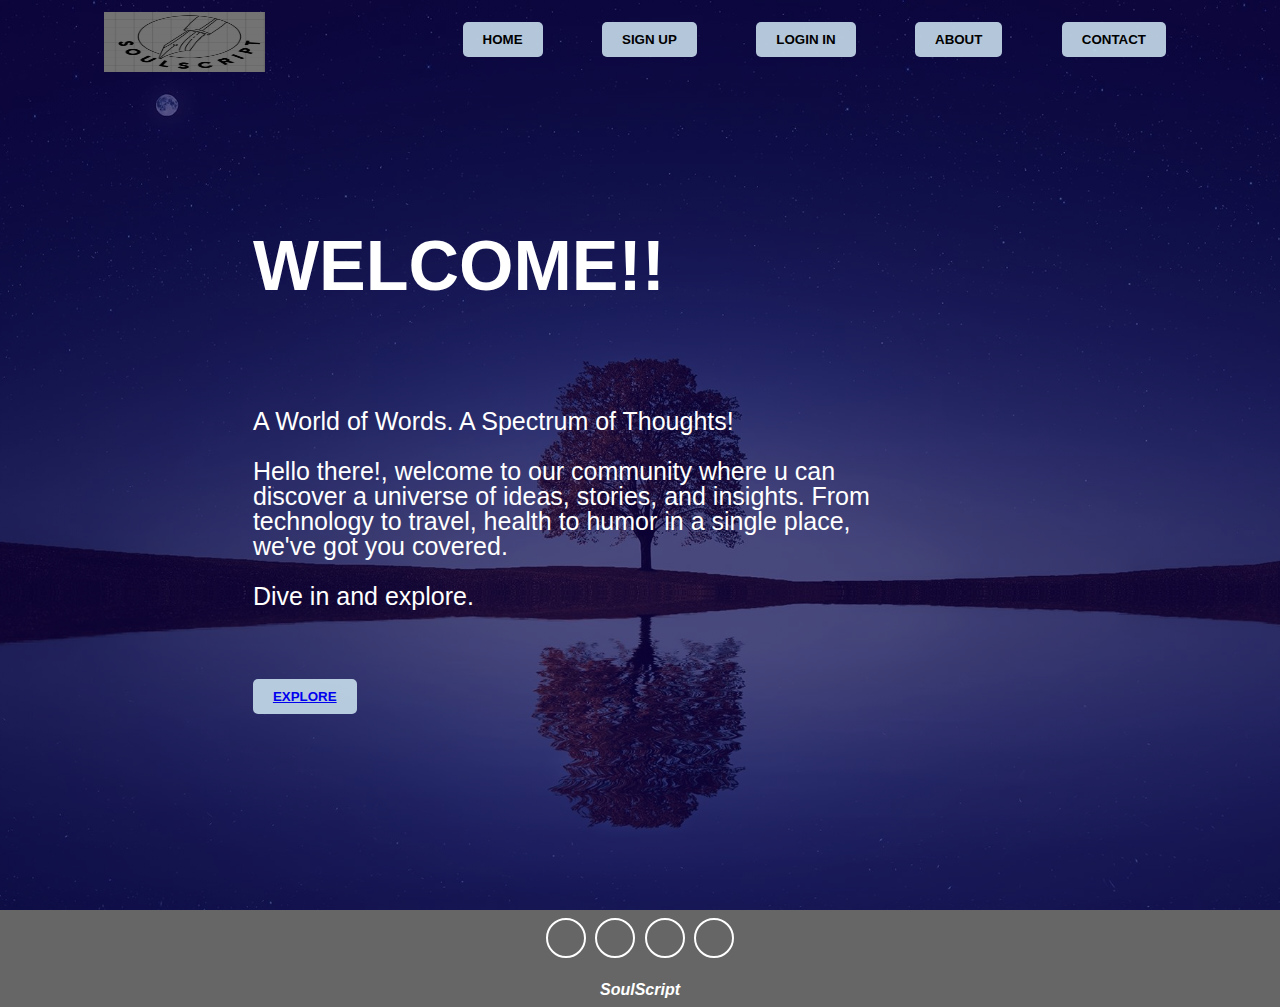
<file: index.html>
<!DOCTYPE html>
<html lang="en">
<head>
    <meta charset="UTF-8">
    <meta name="viewport" content="width=device-width, initial-scale=1.0">
    <link rel="stylesheet" href="https://cdnjs.cloudflare.com/ajax/libs/font-awesome/5.15.1/css/all.min.css" integrity="sha512-+4zCK9k+qNFUR5X+cKL9EIR+ZOhtIloNl9GIKS57V1MyNsYpYcUrUeQc9vNfzsWfV28IaLL3i96P9sdNyeRssA==" crossorigin="anonymous" />
    <title>SoulScript</title>
        <link rel="stylesheet" href="style.css">   
    </head>
    <body>
        <div class="container">
         <nav>
                <img src="images/logo4.png" class="logo">
                <ul>
                    <li><button type="home" class="btn"><a href="index.html">HOME</a></button></li>
                    <li><button type="signup " class="btn"><a href="register.html"> SIGN UP</a></BUTTON></li>
                    <li><button type="logIn" class="btn"><a href="index1.html">LOGIN IN</a></BUTTON></li>
                    <li><button  type="about" class="btn"><a href="about.html">ABOUT</a></BUTTON></li>
                    <li><button type="contact" class="btn"><a href="contact.html">CONTACT</a></BUTTON></li>
                </ul>
            <!--<button  class="btn">EXPLORE MORE</button>-->
            </nav>
            
            <div class="content">
                <h1>WELCOME!!<br></h1>
                <p>A World of Words. A Spectrum of Thoughts!
                 <br><br>Hello there!, welcome to our community where u can discover a universe of ideas, stories, and insights. From technology to travel, health to humor  in a single place, we've got you covered. <br><br>Dive in and explore.</p>
                 <!---<form>
                    <input type="text" placeholder="Blog type">
                    <button type="submit" class="btn">search</button><br><br>
                 </form>--->
                 <a href="menu.html">
                <button type="submit" class="btn"><a href="register.html">EXPLORE</a></button><br><br>
                 </a>
            
                </div>

        </div>
        <footer>
            <div class = "social-links">
              <a href = "#"><i class = "fab fa-facebook-f"></i></a>
              <a href = "#"><i class = "fab fa-twitter"></i></a>
              <a href = "#"><i class = "fab fa-instagram"></i></a>
              <a href = "#"><i class = "fab fa-pinterest"></i></a>
            </div>
            <span><i><b>SoulScript</b></i> </span>
        </footer>
        <script src="script1.js"></script>

    </body>
    </html>
</file>
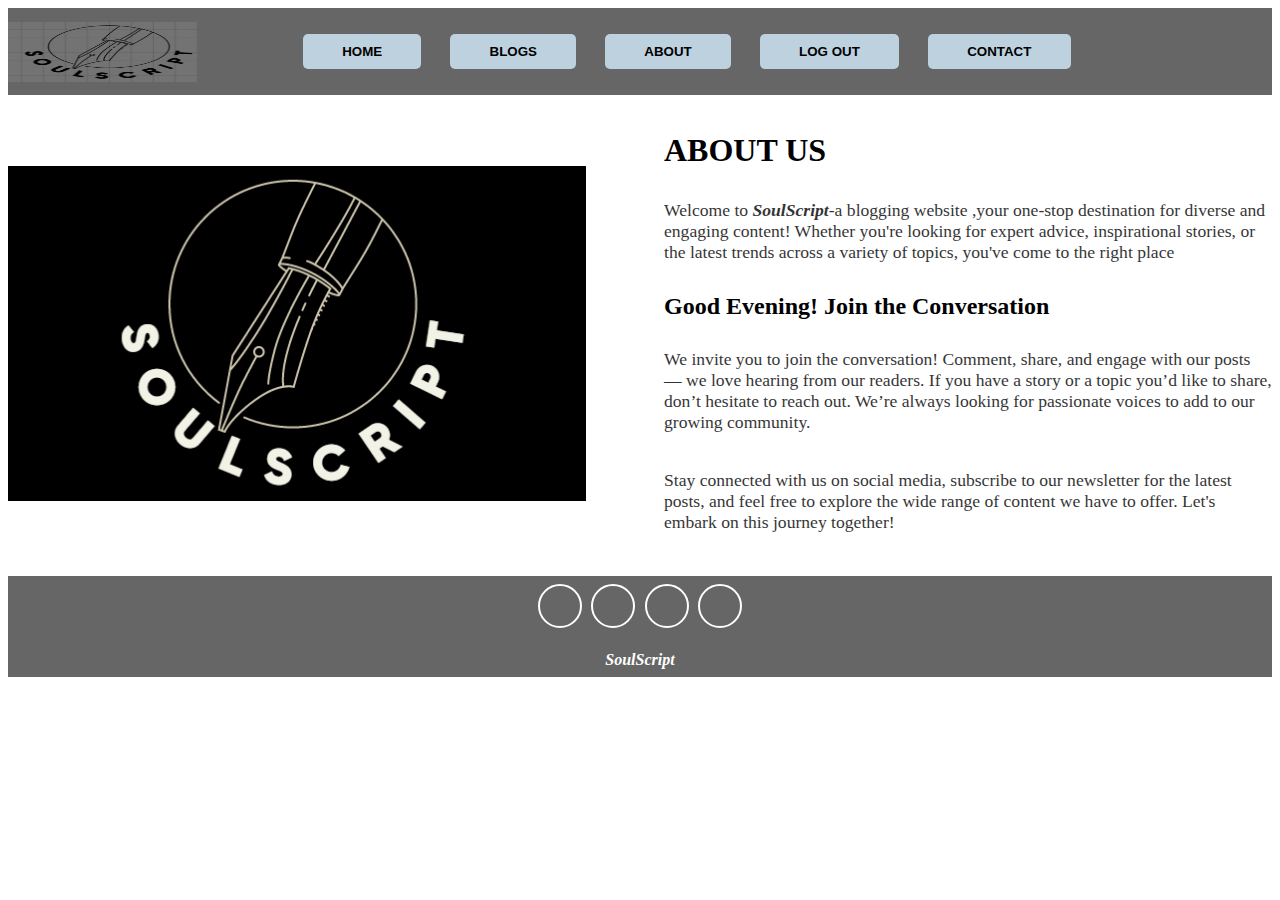
<file: about.html>
<!DOCTYPE html>
    <html lang="en">
    <head>
        <meta charset="UTF-8">
        <meta name="viewport" content="width=device-width, initial-scale=1.0">
        <link rel="stylesheet" href="https://cdnjs.cloudflare.com/ajax/libs/font-awesome/5.15.1/css/all.min.css" integrity="sha512-+4zCK9k+qNFUR5X+cKL9EIR+ZOhtIloNl9GIKS57V1MyNsYpYcUrUeQc9vNfzsWfV28IaLL3i96P9sdNyeRssA==" crossorigin="anonymous" />
        <title>About</title>
        
        <style>
            .body {
                font-family: Arial, sans-serif;
                background-color: #f4f4f4;
                margin: 0;
                padding: 0;
            }
    
                .navbar{
                     background: rgba(0, 0, 0, 0.6);
                     padding: 0.1rem; 
                     padding-left:25%;
                }
            
                .navbar-nav{
                      text-align: center;
                }
                .navbar-nav a{
                     text-transform: uppercase;
                     font-family: var(--Roboto);
                     font-weight:bolder;
                     color:black;
                     text-decoration: none;
                     display: inline-block;
                     align-items:space-between;
                     justify-content:space-between;
                     transition: opacity 0.5s ease;
                }
                .navbar-nav a:hover{
                     opacity: 0.5;
                }
            
          
                .navbar{
                     width:100%;
                     display:flex;
                     align-items:space-between;
                     justify-content:space-between;
                     padding:10px 0;
    
                }
            .logo{
                 width:190px;
                 height:60px;
                 cursor:pointer;
                 margin-left: 0%;
            }
            .navbar ul{
                  list-style:none;
                  width:100%;
                  text-align: right;
                  padding-right:0px ;
            }
                 .navbar ul li{
                     display:inline-block;
                     padding-left:25px;
                     padding-right:0px;
                    }
                  .navbar ul a{
                     color:black;
                     text-decoration: none;
                    }
    
            .btn{
                display:flex;
                align-items:center;
                padding:10px 20px;
                border:0;
                border-color: black;
                outline:0;
                border-radius:5px;
                background:rgba(199, 221, 235, 0.9);
                color:black;
                font-weight: bolder;
                cursor:pointer;
            }

    
            /* about */
.about-content{
    padding: 0rem 0;
}
.about-text{
    margin: 1rem 0;
}
.about-text p{
    font-size: 1.1rem;
    padding: 0.6rem 0;
    opacity: 0.8;
}
            
    
    
    /*footer*/
        footer{
           background: rgba(0, 0, 0, 0.6);
           color:white;
           text-align: center;
            padding: 0.5rem 0;
        }
        .social-links{
          display: flex;
          justify-content: center;
          margin-bottom: 1.4rem;
        }
             .social-links a{
                 border: 2px solid #fff;
                 color:#fff;             
                 display: block;
                 width: 40px;
                 height: 40px; 
                 display: flex;
                 justify-content: center;
                 align-items: center;
                 border-radius: 50%;
                 text-decoration: none;
                 margin: 0 0.3rem;
                 transition: all 0.5s ease;
                }
    
                    .social-links a:hover{
                         background:black;
                         color: var(--exDark);
                    }
         .footer span{
            margin-top: 1rem;
            display: block;
            font-family: var(--Playfair);
            letter-spacing: 2px;
        }
    
    /* Media Queries */
    @media screen and (min-width: 540px){
        .navbar-nav a{
            padding-right: 1.2rem;
            padding-left: 1.2rem;
        }
        .banner-title{
            font-size: 5rem;
        }
        .banner form{
            margin-top: 1.4rem;
            width: 80%;
            margin-left: auto;
            margin-right: auto;
        }
    }
    
    @media screen and (min-width: 768px){
        .navbar .container{
            display: flex;
            align-items: center;
            justify-content: space-between;
        }
        .search-input{
            padding: 0.8rem 0;
        }
        .design-content{
            display: grid;
            grid-template-columns: repeat(2, 1fr);
            gap: 2rem;
        }
        .design-item{
            margin: 0;
        }
        .blog-content{
            display: grid;
            grid-template-columns: repeat(2, 1fr);
            gap: 2rem;
        }
    }
    
    @media screen and (min-width: 992px){
        .blog-content{
            grid-template-columns: repeat(3, 1fr);
        }
        .about-content{
            display: grid;
            grid-template-columns: repeat(2, 1fr);
            column-gap: 3rem;
            align-items: center;
        }
    }
    
    @media screen and (min-width: 1200px){
        .design-content{
            grid-template-columns: repeat(3, 1fr);
        }
    }
    </style>
    
    <!--navigation-->
    <nav class = "navbar">
        <div class = "container">
            <img src="images/logo4.png" class="logo">
          <div class = "navbar-nav">
            <ul>
            <li><button type="home" class="btn"><a href = "index.html">home</a></button></li>
                <li><button type="blogs"class="btn"><a href = "menu.html">blogs</a></button></li>
                    <li><button type="about"class="btn"><a href = "about.html">about</a></button></li>
                        <li><button type="logout"class="btn"><a href = "#">log out</a></button></li>
                        <li><button type="contact" class="btn"><a href="contact.html">CONTACT</a></BUTTON></li>
                        </ul>
          </div>
        </div>
    </nav>



        <section class = "about" id = "about">
            <div class = "container">
              <div class = "about-content">
                <div>
                  <img src = "images/logo.png" alt = "">
                </div>
                <div class = "about-text">
                  <div class = "title">
                    <h1>ABOUT US</h1>
                    <p>Welcome to <b><i>SoulScript</i></b>-a blogging website ,your one-stop destination for diverse and engaging content! Whether you're looking for expert advice, inspirational stories, or the latest trends across a variety of topics, you've come to the right place</p>
                  </div>
                  <h2>Join the Conversation</h2>
                   <p>We invite you to join the conversation! Comment, share, and engage with our posts — we love hearing from our readers. If you have a story or a topic you’d like to share, don’t hesitate to reach out. We’re always looking for passionate voices to add to our growing community.</p>
                <p>Stay connected with us on social media, subscribe to our newsletter for the latest posts, and feel free to explore the wide range of content we have to offer. Let's embark on this journey together!</p>
                </div>
              </div>
            </div>
          </section>

          <footer>
            <div class = "social-links">
              <a href = "#"><i class = "fab fa-facebook-f"></i></a>
              <a href = "#"><i class = "fab fa-twitter"></i></a>
              <a href = "#"><i class = "fab fa-instagram"></i></a>
              <a href = "#"><i class = "fab fa-pinterest"></i></a>
            </div>
            <span><i><b>SoulScript</b></i></span>
        </footer>



        <script>
            // Smooth scrolling for navigation links
            document.querySelectorAll('.navbar-nav a').forEach(anchor => {
              anchor.addEventListener('click', function (e) {
                e.preventDefault();
          
                const targetId = this.getAttribute('href').substring(1); // remove '#' from href
                const targetElement = document.getElementById(targetId);
          
                if (targetElement) {
                  targetElement.scrollIntoView({
                    behavior: 'smooth',
                    block: 'start'
                  });
                } else {
                  // If the target element doesn't exist (e.g. external links), use the default action
                  window.location.href = this.getAttribute('href');
                }
              });
            });
          
            // Dynamic content update - welcome message based on time of day
            document.addEventListener('DOMContentLoaded', function () {
              const greetingElement = document.querySelector('.about-text h2');
              const hour = new Date().getHours();
              let greeting;
          
              if (hour < 12) {
                greeting = 'Good Morning! Join the Conversation';
              } else if (hour < 18) {
                greeting = 'Good Afternoon! Join the Conversation';
              } else {
                greeting = 'Good Evening! Join the Conversation';
              }
          
              greetingElement.textContent = greeting;
            });
          
            // Add smooth scroll to top button
            const scrollToTopButton = document.createElement('button');
            scrollToTopButton.textContent = '⬆';
            scrollToTopButton.setAttribute('id', 'scrollToTop');
            scrollToTopButton.style.cssText = `
              position: fixed;
              bottom: 20px;
              right: 20px;
              padding: 10px 15px;
              font-size: 16px;
              border: none;
              border-radius: 50%;
              background-color: #333;
              color: #fff;
              cursor: pointer;
              display: none;
            `;
            document.body.appendChild(scrollToTopButton);
          
            window.addEventListener('scroll', function () {
              if (window.pageYOffset > 300) {
                scrollToTopButton.style.display = 'block';
              } else {
                scrollToTopButton.style.display = 'none';
              }
            });
          
            scrollToTopButton.addEventListener('click', function () {
              window.scrollTo({
                top: 0,
                behavior: 'smooth'
              });
            });
          </script>
          
        
        </body>
        </html>
        </header>
</file>
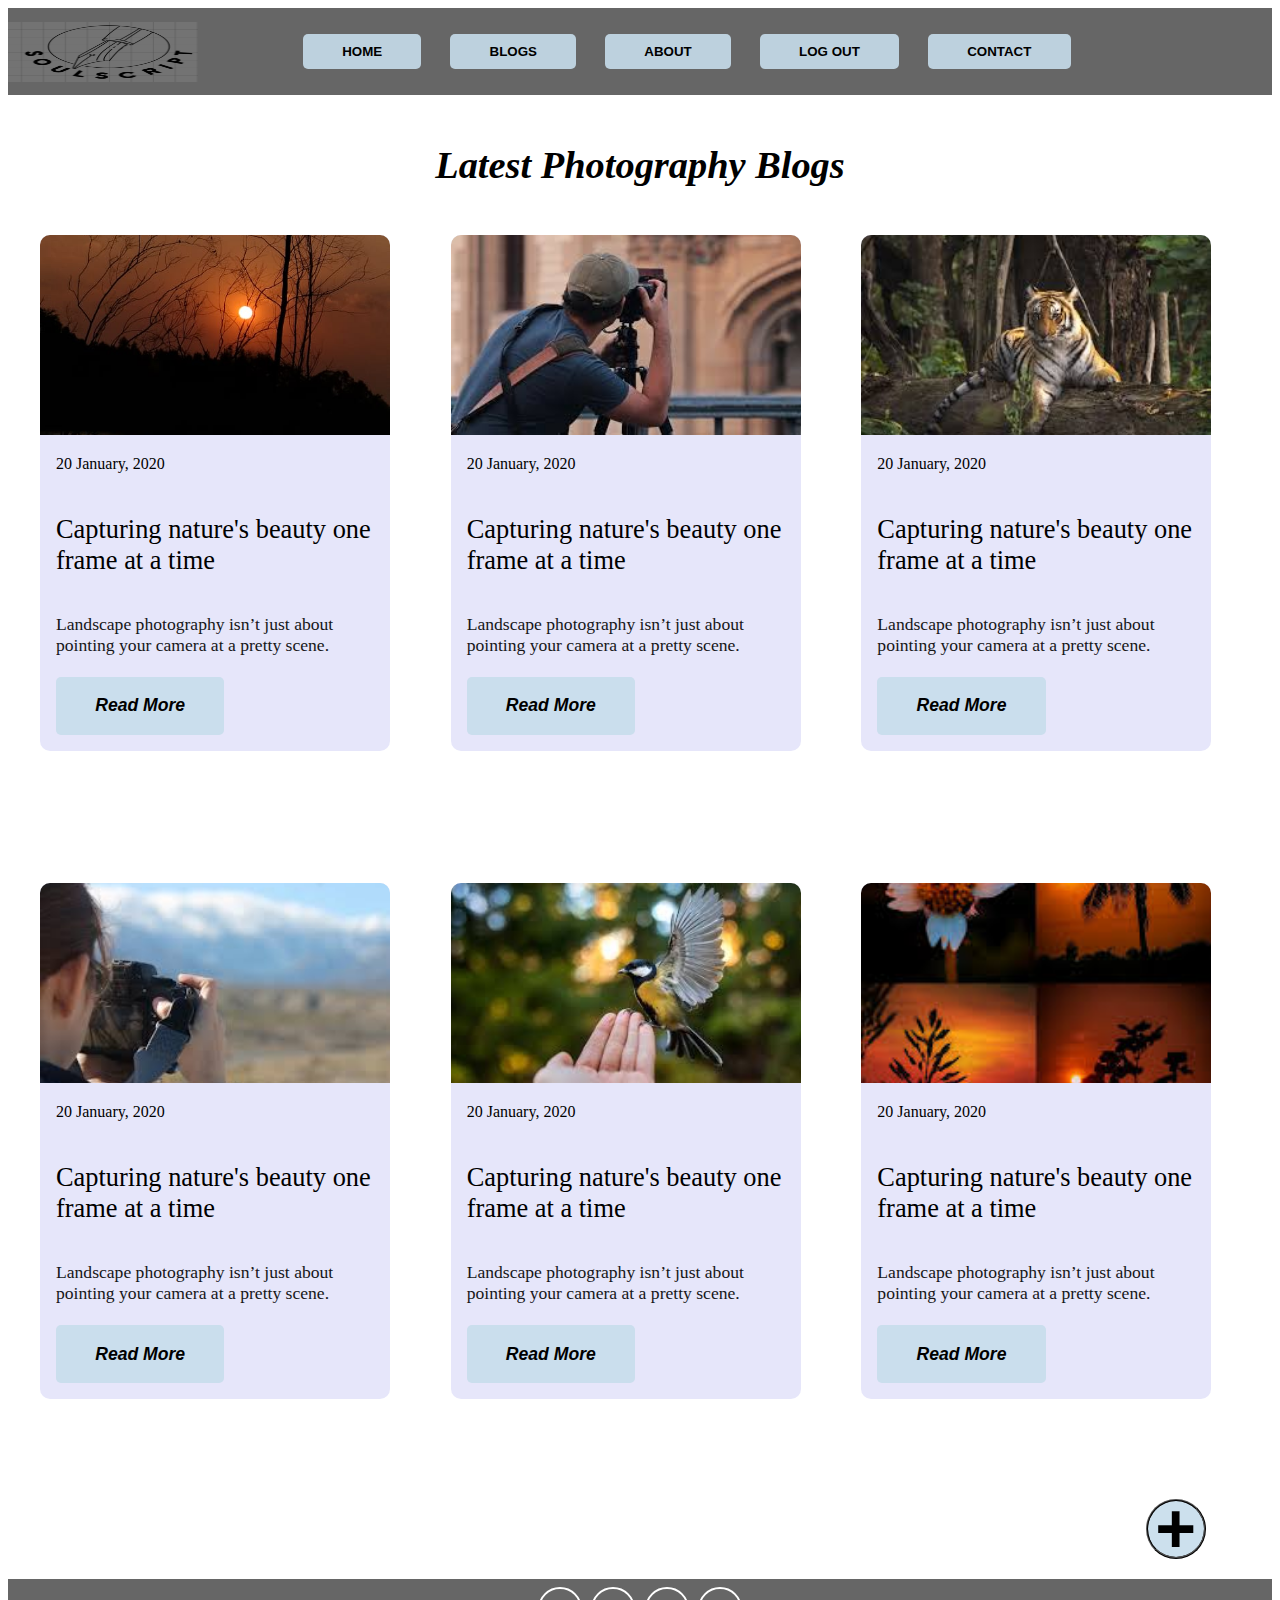
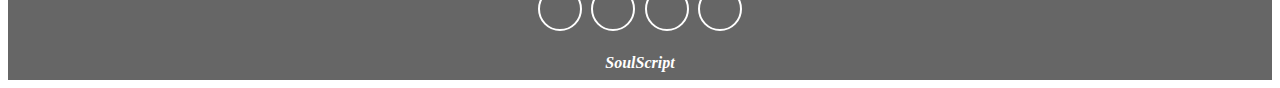
<file: blog.html>
<!DOCTYPE html>
<html>
  <head>
    <meta charset="utf-8">
    <meta http-equiv="X-UA-Compatible" content="IE=edge">
    <title>Blog</title>
    <meta name="viewport" content="width=device-width, initial-scale=1">
    <link rel="stylesheet" href="https://cdnjs.cloudflare.com/ajax/libs/font-awesome/5.15.1/css/all.min.css" integrity="sha512-+4zCK9k+qNFUR5X+cKL9EIR+ZOhtIloNl9GIKS57V1MyNsYpYcUrUeQc9vNfzsWfV28IaLL3i96P9sdNyeRssA==" crossorigin="anonymous" />

    <style>
      .body {
            font-family: Arial, sans-serif;
            background-color: #f4f4f4;
            margin: 0;
            padding: 0;
        }
/*nav bar*/
            .navbar{
                 background: rgba(0, 0, 0, 0.6);
                 padding: 0.1rem; 
                 padding-left:25%;
            }
        
            .navbar-nav{
                  text-align: center;
            }
            .navbar-nav a{
                 text-transform: uppercase;
                 font-family: var(--Roboto);
                 font-weight:bolder;
                 color:black;
                 text-decoration: none;
                 display: inline-block;
                 align-items:space-between;
                 justify-content:space-between;
                 transition: opacity 0.5s ease;
            }
            .navbar-nav a:hover{
                 opacity: 0.5;
            }
        
      
            .navbar{
                 width:100%;
                 display:flex;
                 align-items:space-between;
                 justify-content:space-between;
                 padding:10px 0;

            }
            .logo{
                width:190px;
                height:60px;
                cursor:pointer;
                margin-left: 0%;
              }
             .navbar ul{
              list-style:none;
              width:100%;
              text-align: right;
              padding-right:0px ;
            }
             .navbar ul li{
                 display:inline-block;
                 padding-left:25px;
                 padding-right:0px;
                }
              .navbar ul a{
                 color:black;
                 text-decoration: none;
                }
/*button=btn*/
      .btn{
          display:flex;
          align-items:center;
          padding:10px 20px;
          border:0;
          border-color: black;
          outline:0;
          border-radius:5px;
          background:rgba(199, 221, 235, 0.9);
          color:black;
          font-weight: bolder;
          cursor:pointer;
        }
       

      .title{
        text-align: center;
          padding: 1rem 0;
        }
          .title h2{
             font-family: cursive;
             font-size: 2.4rem;
             font-weight: bolder;
             font-style: italic;
          }

/*card*/
      .card {
        background-color:lavender;
        border-radius: 10px;
        box-shadow: 2 4px 8px rgba(0, 0, 0, 0.1);
        width: 350px;
        margin-bottom: 100px;
        overflow: hidden;
      }
        .card img {
            width: 100%;
            height: 200px;
            object-fit: cover;
        }

      
/* existing blogs */
    
      .blog{
        background: #f9f9f9;
        padding: 4.5rem 0;
      }
          .blog-content{
            margin:0rem 2rem;
          }
             .blog-img{
                position: relative;
              }
                .blog-img span{
                    position: absolute;
                    bottom: 10px;
                    right: 10px;
                    background: var(--exDark);
                    color: #fff;
                    font-size: 1.4rem;
                    padding: 0.3rem 0.6rem;
                }
              .blog-text{
                margin: 1.0rem 0;
                padding: 0 1rem;
               }
                 .blog-text span{
                   font-weight: 300;
                   display: block;
                   padding-bottom: 0.2rem;
                  }
                   .blog-text h2{
                      font-family: var(--Playfair);
                      padding: 1rem 0;
                      font-size: 1.65rem;
                      font-weight: 500;
                    }
                       .blog-text p{
                           font-weight: 300;
                           font-size: 1.1rem;
                           opacity: 0.9;
                           padding-bottom: 0.2rem;
                        }
              .blog-text a{
                font-family: var(--Roboto);
                font-size: 1.1rem;
                text-decoration: none;
                color: var(--dark);
                display: inline-block;
                background: var(--dark);
                color:black;
                font-weight: bolder;
                font-style: italic;
                padding: 0.55rem 1.2rem;
                transition: all 0.5s ease;
                   }
                  .blog-text a:hover{
                      background: var(--exDark);
                    }


/* New Add Blog Modal */
      .modal {
        display: none;
        position: fixed;
        z-index: 1000;
        left: 0;
        top: 0;
        width: 100%;
        height: 100%;
        overflow: auto;
        background-color: rgba(0, 0, 0, 0.6);
        justify-content: center;
        align-items: center;
      }
         .modal-content {
           background-color:lavender;
           padding:50px;
           border-radius: 5px;
           width: 80%;
           max-width: 500px;
           text-align: center;
          }
            .modal-content input, .modal-content textarea {
               width: 100%;
              margin: 10px 0;
              padding: 10px;
              border: 1px solid #ccc;
              border-radius: 5px;
            }
                .modal-content button {
                  padding: 10px 20px;
                 border: none;
                background-color:#5cb85c;
                color: white;
                cursor: pointer;
                font-size: 1rem;
                border-radius: 5px;
                display: block;
            }
      .close {
        color: #aaa;
        float: right;
        font-size: 28px;
        font-weight: bold;
        cursor: pointer;
      }
      .add-blog-button {
        margin-left: 90%;
        margin-bottom:20px;
        padding: 10px 20px;
        background-color: rgba(199, 221, 235, 0.9);
        border-style: ridge;
        color: black;
        font-weight: bolder;
        border-radius: 5px;
        cursor: pointer;
        width: 60px; 
        height: 60px;
        border-radius: 50%; 
        font-size: 70px;
        cursor: pointer; 
        display: flex; 
        justify-content: center; 
        align-items: center; 
        transition: background-color 0.3s; 
      }
      .add-blog-button:hover {
            background-color:lavender;
        
      }


/*footer*/
      footer{
        background: rgba(0, 0, 0, 0.6);
        color:white;
        text-align: center;
        padding: 0.5rem 0;
      }
    .social-links{
       display: flex;
       justify-content: center;
       margin-bottom: 1.4rem;
    }
      .social-links a{
          border: 2px solid #fff;
          color:#fff;             
          display: block;
          width: 40px;
          height: 40px; 
          display: flex;
          justify-content: center;
          align-items: center;
          border-radius: 50%;
          text-decoration: none;
          margin: 0 0.3rem;
          transition: all 0.5s ease;
         }
             .social-links a:hover{
                  background:black;
                  color: var(--exDark);
             }
      .footer span{
          margin-top: 1rem;
          display: block;
          font-family: var(--Playfair);
          letter-spacing: 2px;
      }

/* Media Queries */
@media screen and (min-width: 540px){
 .navbar-nav a{
     padding-right: 1.2rem;
     padding-left: 1.2rem;
 }
 .banner-title{
     font-size: 5rem;
 }
 .banner form{
     margin-top: 1.4rem;
     width: 80%;
     margin-left: auto;
     margin-right: auto;
 }
}

@media screen and (min-width: 768px){
 .navbar .container{
     display: flex;
     align-items: center;
     justify-content: space-between;
 }
 .search-input{
     padding: 0.8rem 0;
 }
 .design-content{
     display: grid;
     grid-template-columns: repeat(2, 1fr);
     gap: 2rem;
 }
 .design-item{
     margin: 0;
 }
 .blog-content{
     display: grid;
     grid-template-columns: repeat(2, 1fr);
     gap: 2rem;
 }
}

@media screen and (min-width: 992px){
 .blog-content{
     grid-template-columns: repeat(3, 1fr);
 }
 .about-content{
     display: grid;
     grid-template-columns: repeat(2, 1fr);
     column-gap: 3rem;
     align-items: center;
 }
}

@media screen and (min-width: 1200px){
 .design-content{
     grid-template-columns: repeat(3, 1fr);
 }
}

/* Scroll-to-Top Button */
.scroll-to-top {
  position: fixed;
  bottom: 20px;
  right: 20px;
  padding: 10px 20px;
  background-color: rgba(227, 231, 233, 0.9);
  color: black;
  border: none;
  border-radius: 55px;
  font-size: 50px;
  cursor: pointer;
  display: none;
  z-index: 1000;
}

/* Navbar Shrink Effect */
.navbar-shrink {
  background: rgba(0, 0, 0, 0.9); /* Darker background */
  padding: 5px 0; /* Reduce padding when navbar shrinks */
}
    </style>




  </head>
  <body>
    <!-- Your existing blog code -->
    <nav class = "navbar">
      <div class = "container">
          <img src="images/logo4.png" class="logo">
        <div class = "navbar-nav">
          <ul>
          <li><button type="home" class="btn"><a href = "index.html">home</a></button></li>
              <li><button type="blogs"class="btn"><a href = "menu.html">blogs</a></button></li>
                  <li><button type="about"class="btn"><a href = "about.html">about</a></button></li>
                      <li><button type="logout"class="btn"><a href = "#">log out</a></button></li>
                      <li><button type="contact" class="btn"><a href="contact.html">CONTACT</a></BUTTON></li>
                      </ul>
        </div>
      </div>
    </nav>    
  
  <!--blog-->
  <section class = "design" id = "design">
      <div class = "container">
        <div class = "title">
          <h2> Latest Photography Blogs</h2>
        </div>
            <div class = "blog-content">
              <!-- item -->
              <div class = "blog-item">
                  <div class="card">
                <div class = "blog-img">
                  <img src = "images/blog1.jpg" alt = "">
                  <span><i class = "far fa-heart"></i></span>
                </div>
                <div class = "blog-text">
                  <span>20 January, 2020</span>
                  <h2>Capturing nature's beauty one frame at a time</h2>
                  <p>Landscape photography isn’t just about pointing your camera at a pretty scene.</p>
                 <button class="btn"><a href = "#">Read More</a></button>
              </div>
              </div>
              </div>
              <!-- end of item -->
              <!-- item -->
              <div class = "blog-item">
                  <div class="card">
                <div class = "blog-img">
                  <img src = "images/blog2.jpeg" alt = "">
                  <span><i class = "far fa-heart"></i></span>
                </div>
                <div class = "blog-text">
                  <span>20 January, 2020</span>
                  <h2>Capturing nature's beauty one frame at a time</h2>
                  <p>Landscape photography isn’t just about pointing your camera at a pretty scene.</p>
                 <button class="btn"><a href = "#">Read More</a></button>
              </div>
              </div>
                </div>
              <!-- item -->
              <div class = "blog-item">
                  <div class="card">
                <div class = "blog-img">
                  <img src = "images/blog3.jpeg" alt = "">
                  <span><i class = "far fa-heart"></i></span>
                </div>
                <div class = "blog-text">
                  <span>20 January, 2020</span>
                  <h2>Capturing nature's beauty one frame at a time</h2>
                  <p>Landscape photography isn’t just about pointing your camera at a pretty scene.</p>
                 <button class="btn"><a href = "#">Read More</a></button>
              </div>
              </div>
                </div>
                <div class = "blog-item">
                  <div class="card">
                <div class = "blog-img">
                  <img src = "images/blog4.jpeg" alt = "">
                  <span><i class = "far fa-heart"></i></span>
                </div>
                <div class = "blog-text">
                  <span>20 January, 2020</span>
                  <h2>Capturing nature's beauty one frame at a time</h2>
                  <p>Landscape photography isn’t just about pointing your camera at a pretty scene.</p>
                 <button class="btn"><a href = "#">Read More</a></button>
              </div>
              </div>
                </div>
              <!-- item -->
              <div class = "blog-item">
                  <div class="card">
                <div class = "blog-img">
                  <img src = "images/blog5.jpeg" alt = "">
                  <span><i class = "far fa-heart"></i></span>
                </div>
                <div class = "blog-text">
                  <span>20 January, 2020</span>
                  <h2>Capturing nature's beauty one frame at a time</h2>
                  <p>Landscape photography isn’t just about pointing your camera at a pretty scene.</p>
                 <button class="btn"><a href = "#">Read More</a></button>
              </div>
              </div>
                </div>
              <!-- item -->
              <div class = "blog-item">
                  <div class="card">
                <div class = "blog-img">
                  <img src = "images/blog6.jpeg" alt = "">
                  <span><i class = "far fa-heart"></i></span>
                </div>
                <div class = "blog-text">
                  <span>20 January, 2020</span>
                  <h2>Capturing nature's beauty one frame at a time</h2>
                  <p>Landscape photography isn’t just about pointing your camera at a pretty scene.</p>
                 <button class="btn"><a href = "#">Read More</a></button>
              </div>
              </div>
                </div>
            </div>
          </div>
        </section>
        
        <!-- end of blog -->
    <!-- Add Blog Button -->
    <div class="add-blog-container">
      <button class="add-blog-button" id="addBlogBtn">+</button>
    </div>

    <!-- Modal for Adding Blog -->
    <div id="blogModal" class="modal">
      <div class="modal-content">
        <span class="close">&times;</span>
        <h2>Add a New Blog</h2>
        <input type="text" id="blogTitle" placeholder="Blog Title" />
        <input type="text" id="blogDate" placeholder="Date (e.g., 12 October, 2024)" />
        <input type="text" id="blogImage" placeholder="Image URL" />
        <textarea id="blogContent" placeholder="Write your blog content here..."></textarea>
        <button id="submitBlog">Add Blog</button>
      </div>
    </div>
 
    <!--Footor-->
<footer>
    <div class = "social-links">
      <a href = "#"><i class = "fab fa-facebook-f"></i></a>
      <a href = "#"><i class = "fab fa-twitter"></i></a>
      <a href = "#"><i class = "fab fa-instagram"></i></a>
      <a href = "#"><i class = "fab fa-pinterest"></i></a>
    </div>
    <span><i><b>SoulScript</b></i></span>
</footer>

    <!-- JavaScript for Modal and Blog Addition -->
    <script>

       // Like Button Toggle
  const likeButtons = document.querySelectorAll('.blog-img span');

likeButtons.forEach(button => {
  button.addEventListener('click', function() {
    this.classList.toggle('liked');
    // Change heart icon color or class on click
    const icon = this.querySelector('i');
    if (icon.classList.contains('far')) {
      icon.classList.remove('far');
      icon.classList.add('fas');  // Solid heart (liked)
    } else {
      icon.classList.remove('fas');
      icon.classList.add('far');  // Outline heart (unliked)
    }
  });
});

// Smooth Scroll-to-Top Button
const scrollButton = document.createElement('button');
scrollButton.textContent = '↑';
scrollButton.className = 'scroll-to-top';
document.body.appendChild(scrollButton);

scrollButton.style.display = 'none';  // Initially hidden

window.addEventListener('scroll', () => {
  if (window.scrollY > 200) {
    scrollButton.style.display = 'block';  // Show button when scrolled down
  } else {
    scrollButton.style.display = 'none';  // Hide button when near top
  }
});

scrollButton.addEventListener('click', () => {
  window.scrollTo({ top: 0, behavior: 'smooth' });
});

// Navbar Shrink on Scroll
const navbar = document.querySelector('.navbar');
window.addEventListener('scroll', function() {
  if (window.scrollY > 50) {
    navbar.classList.add('navbar-shrink');
  } else {
    navbar.classList.remove('navbar-shrink');
  }
});
      // Get modal elements
      const modal = document.getElementById('blogModal');
      const addBlogBtn = document.getElementById('addBlogBtn');
      const closeModal = document.querySelector('.close');
      const submitBlog = document.getElementById('submitBlog');

      // Open the modal when "+" button is clicked
      addBlogBtn.addEventListener('click', function() {
        modal.style.display = 'flex';
      });

      // Close the modal when "X" is clicked
      closeModal.addEventListener('click', function() {
        modal.style.display = 'none';
      });

      // Close the modal when user clicks anywhere outside the modal
      window.addEventListener('click', function(event) {
        if (event.target == modal) {
          modal.style.display = 'none';
        }
      });

      // Handle form submission to add a new blog
      submitBlog.addEventListener('click', function() {
        const blogTitle = document.getElementById('blogTitle').value;
        const blogDate = document.getElementById('blogDate').value;
        const blogImage = document.getElementById('blogImage').value;
        const blogContent = document.getElementById('blogContent').value;

        if (blogTitle && blogDate && blogImage && blogContent) {
          const blogContainer = document.querySelector('.blog-content');

          // Create a new blog item
          const newBlog = document.createElement('div');
          newBlog.classList.add('blog-item');
          newBlog.innerHTML = `
            <div class="card">
              <div class="blog-img">
                <img src="${blogImage}" alt="Blog Image">
                <span><i class="far fa-heart"></i></span>
              </div>
              <div class="blog-text">
                <span>${blogDate}</span>
                <h2>${blogTitle}</h2>
                <p>${blogContent}</p>
                <button class="btn"><a href="#">Read More</a></button>
              </div>
            </div>
          `;

          // Append the new blog to the blog container
          blogContainer.appendChild(newBlog);

          // Reset form fields
          document.getElementById('blogTitle').value = '';
          document.getElementById('blogDate').value = '';
          document.getElementById('blogImage').value = '';
          document.getElementById('blogContent').value = '';

          // Close the modal
          modal.style.display = 'none';
        } else {
          alert('Please fill in all fields');
        }
      });
    </script>

  </body>
</html>
</file>
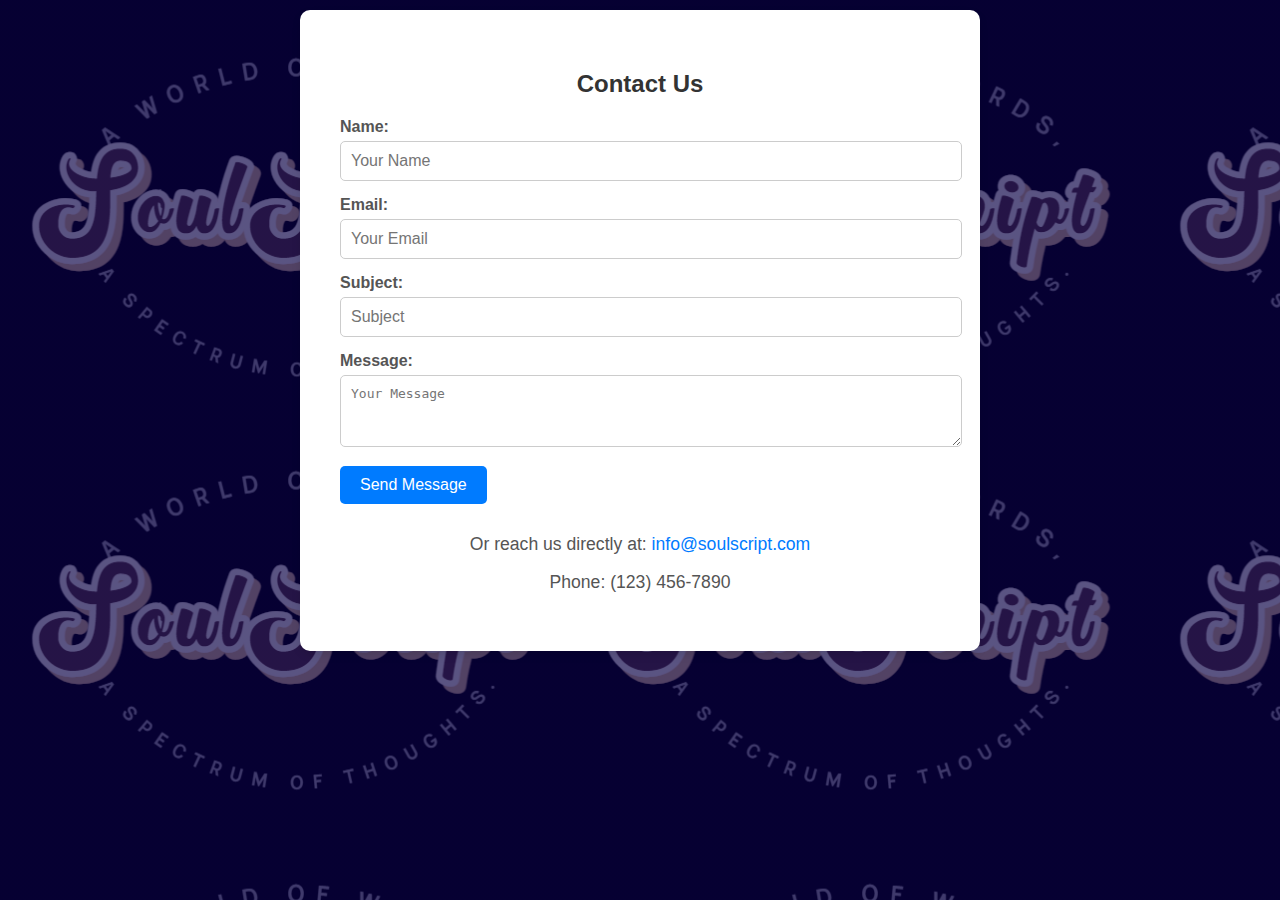
<file: contact.html>
<!DOCTYPE html>
<html lang="en">
<head>
    <meta charset="UTF-8">
    <meta name="viewport" content="width=device-width, initial-scale=1.0">
    <title>Contact Us</title>
    <style>
        body {
            font-family: Arial, sans-serif;
            background-image:linear-gradient(rgba(9,0,77,0.65),rgba(9,0,77,0.65)),url(images/logo2.png);
            background-color:#898989;
            margin: 0;
            padding: 0;
        }

        .container {
            max-width: 600px;
            margin: 10px auto;
            background-color:white;
            padding:40px;
            box-shadow: 0 4px 8px rgba(0, 0, 0, 0.1);
            border-radius: 10px;
        }

        h2 {
            text-align: center;
            color: #333;
        }

        .form-group {
            margin-bottom: 15px;
        }

        label {
            display: block;
            font-weight: bold;
            margin-bottom: 5px;
            color: #555;
        }

        input, textarea {
            width: 100%;
            padding: 10px;
            font-size: 1em;
            border-radius: 5px;
            border: 1px solid #ccc;
        }

        input:focus, textarea:focus {
            outline: none;
            border-color: #007BFF;
        }

        textarea {
            height: 50px;
            resize: vertical;
        }

        .btn-submit {
            display: inline-block;
            padding: 10px 20px;
            background-color: #007BFF;
            color: #fff;
            text-align: center;
            border: none;
            border-radius: 5px;
            cursor: pointer;
            font-size: 1em;
        }

        .btn-submit:hover {
            background-color: #0056b3;
        }

        .contact-info {
            margin-top: 30px;
            text-align: center;
        }

        .contact-info p {
            font-size: 1.1em;
            color: #555;
        }

        .contact-info a {
            color: #007BFF;
            text-decoration: none;
        }

        .contact-info a:hover {
            text-decoration: underline;
        }
    </style>
</head>
<body>

    <div class="container">
        <h2>Contact Us</h2>
        <form action="submit_form.php" method="POST">
            <div class="form-group">
                <label for="name">Name:</label>
                <input type="text" id="name" name="name" placeholder="Your Name" required>
            </div>
            <div class="form-group">
                <label for="email">Email:</label>
                <input type="email" id="email" name="email" placeholder="Your Email" required>
            </div>
            <div class="form-group">
                <label for="subject">Subject:</label>
                <input type="text" id="subject" name="subject" placeholder="Subject" required>
            </div>
            <div class="form-group">
                <label for="message">Message:</label>
                <textarea id="message" name="message" placeholder="Your Message" required></textarea>
            </div>
            <div class="form-group">
                <button type="submit" class="btn-submit">Send Message</button>
            </div>
        </form>

        <div class="contact-info">
            <p>Or reach us directly at: <a href="mailto:info@yourwebsite.com">info@soulscript.com</a></p>
            <p>Phone: (123) 456-7890</p>
        </div>
    </div>


    <script>
        // Form validation
        document.querySelector('form').addEventListener('submit', function(event) {
          // Get form elements
          const name = document.getElementById('name').value.trim();
          const email = document.getElementById('email').value.trim();
          const subject = document.getElementById('subject').value.trim();
          const message = document.getElementById('message').value.trim();
      
          // Simple validation rules
          if (name === "" || email === "" || subject === "" || message === "") {
            alert("Please fill in all fields.");
            event.preventDefault(); // Prevent form submission
          } else if (!validateEmail(email)) {
            alert("Please enter a valid email address.");
            event.preventDefault();
          } else {
            // Success message
            alert("Thank you for contacting us, " + name + "! We will get back to you shortly.");
          }
        });
        
      
        // Email validation using regex
        function validateEmail(email) {
          const regex = /^[^\s@]+@[^\s@]+\.[^\s@]+$/;
          return regex.test(email);
        }
      </script>
      

</body>
</html>
</file>
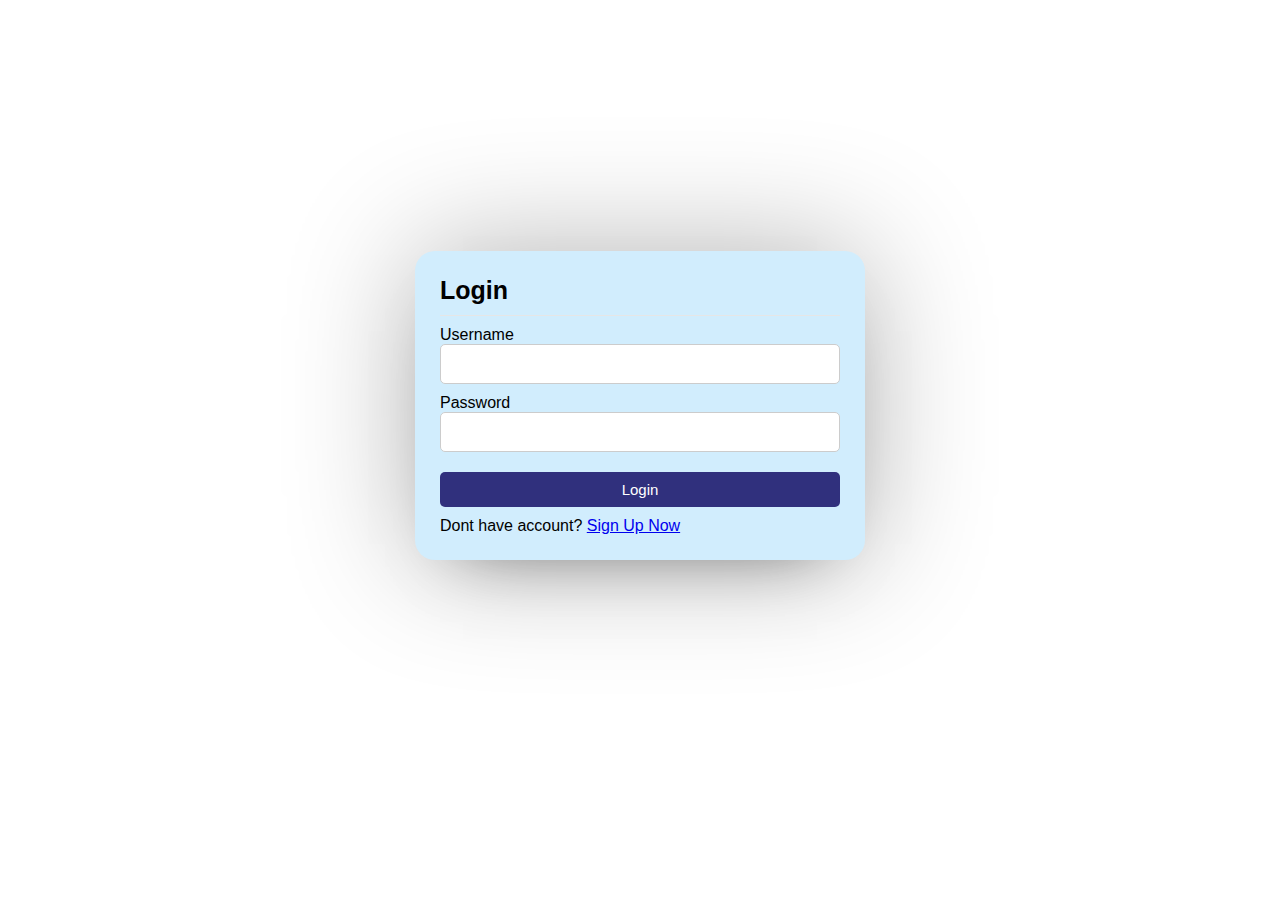
<file: index1.html>
<!DOCTYPE html>
<html lang="en">
<head>
    <meta charset="UTF-8">
    <meta name="viewport" content="width=device-width, initial-scale=1.0">
    <link rel="stylesheet" href="style/style1.css">
    <title>LOGIN </title>
</head>
<body >
    <div class="container1">
        <div class="box form-box">
        <header>Login</header>

        <form action="" method="post">
            <div class="field input">
                <label for="username">Username</label>
                <input type="text" name="username" id="username" autocomplete="off" required>
            </div>

            <div class="field input">
                <label for="password">Password</label>
                <input type="password" name="password" id="password" autocomplete="off" required>
               </div>

            <div class="field">
                <input type="button" class="btn" value="Login" onclick="window.location.href='menu.html';">

                
            </div>

            <div class="link">
                Dont have account?    <a href="register.html">Sign Up Now</a>

            </div>


        </form>
        
        </div>
    </div>
</body>


</html>
</file>
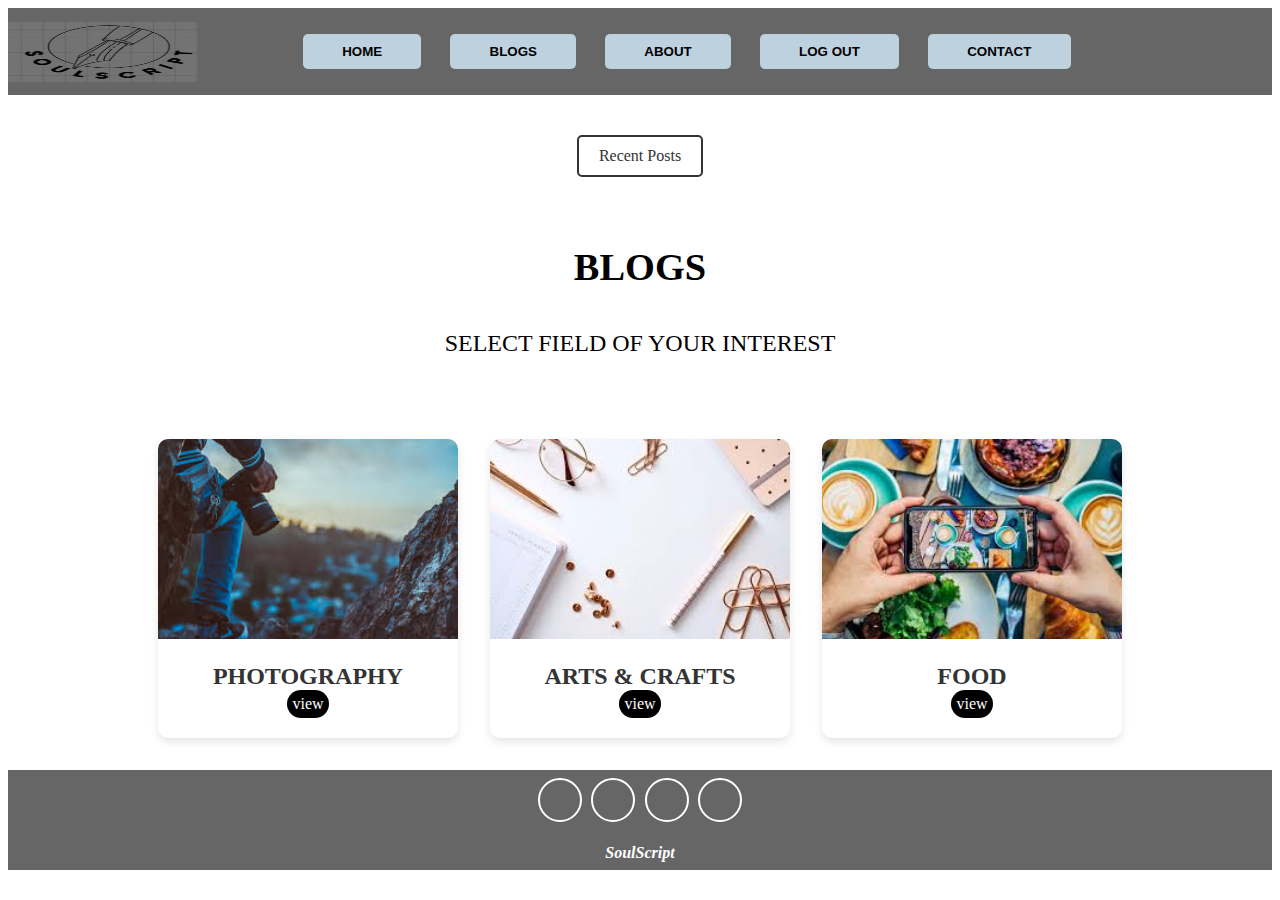
<file: menu.html>
<!DOCTYPE html>
<html lang="en">
<head>
    <meta charset="UTF-8">
    <meta name="viewport" content="width=device-width, initial-scale=1.0">
    <link rel="stylesheet" href="https://cdnjs.cloudflare.com/ajax/libs/font-awesome/5.15.1/css/all.min.css" integrity="sha512-+4zCK9k+qNFUR5X+cKL9EIR+ZOhtIloNl9GIKS57V1MyNsYpYcUrUeQc9vNfzsWfV28IaLL3i96P9sdNyeRssA==" crossorigin="anonymous" />
<!--<link rel="stylesheet" href="style.css">-->
    <title>Blog Menu</title>
    
    <style>
        .body {
            font-family: Arial, sans-serif;
            background-color: #f4f4f4;
            margin: 0;
            padding: 0;
        }

            .navbar{
                 background: rgba(0, 0, 0, 0.6);
                 padding: 0.1rem; 
                 padding-left:25%;
            }
        
            .navbar-nav{
                  text-align: center;
            }
            .navbar-nav a{
                 text-transform: uppercase;
                 font-family: var(--Roboto);
                 font-weight:bolder;
                 color:black;
                 text-decoration: none;
                 display: inline-block;
                 align-items:space-between;
                 justify-content:space-between;
                 transition: opacity 0.5s ease;
            }
            .navbar-nav a:hover{
                 opacity: 0.5;
            }
        
      
            .navbar{
                 width:100%;
                 display:flex;
                 align-items:space-between;
                 justify-content:space-between;
                 padding:10px 0;

            }
        .logo{
             width:190px;
             height:60px;
             cursor:pointer;
             margin-left: 0%;
        }
        .navbar ul{
              list-style:none;
              width:100%;
              text-align: right;
              padding-right:0px ;
        }
             .navbar ul li{
                 display:inline-block;
                 padding-left:25px;
                 padding-right:0px;
                }
              .navbar ul a{
                 color:black;
                 text-decoration: none;
                }

        .btn{
            display:flex;
            align-items:center;
            padding:10px 20px;
            border:0;
            border-color: black;
            outline:0;
            border-radius:5px;
            background:rgba(199, 221, 235, 0.9);
            color:black;
            font-weight: bolder;
            cursor:pointer;
        }
        

        .ask {
        
            margin-top:20px;
            margin-bottom: 0px;
            text-align: center;
        }

             .ask a {
                 display: inline-block;
                 margin: 20px 05px;
                 padding: 10px 20px;
                 text-decoration: none;
                 color: #333;
                 border: 2px solid #333;
                 border-radius: 5px;
                  transition: background-color 0.3s ease, color 0.3s ease;
                 width: fit-content;
            }

             .ask a:hover {
                 background-color: #333;
                color: white;
            }

        .container {
            
            text-align: center;
            position: relative;
            width: fit-content;
        }

             .container p {
                 font-size: 24px;
            }
              .container:hover .overlay{
                 opacity:75%;
            }

       /* design */
    .design{
          width: 100%;
          display:flex;
          justify-content: center;
          align-items: center;
          flex-direction:column;

        }
       

        .title{
           text-align: center;
            padding: 1rem 0;
         }
        .title h2{
          font-family: var(--Playfair);
          font-size: 2.4rem;
        }
        .title p{
          text-transform: uppercase;
          padding: 0.6rem 0;
        } 
        .design-content{
           margin: 2rem 0;
         }

    .card {
        background-color: #fff;
        border-radius: 10px;
        box-shadow: 0 4px 8px rgba(0, 0, 0, 0.1);
        width: 300px;
        overflow: hidden;
        transition: 0.3s ease;
        }

        .card:hover {
            transform: scale(1.05);
        }

        .card img {
            width: 100%;
            height: 200px;
            object-fit: cover;
        }

        .card-content {
            padding: 20px;
        }

        .card-title {
            font-size: 1.5em;
            margin: 0;
            color: #333;
        }

        .card-description {
            margin: 10px 0;
            font-size: 1em;
            color: #666;
        }

        .card-btn {
            display: inline-block;
            background-color: black;
            color: #fff;
            padding: 5px 5px;
            text-align: center;
            border-radius: 20px;
            text-decoration: none;
            transition: 0.3s ease;
        }

        .card-btn:hover {
            background-color: #0056b3;
        }


/*footer*/
    footer{
       background: rgba(0, 0, 0, 0.6);
       color:white;
       text-align: center;
        padding: 0.5rem 0;
    }
    .social-links{
      display: flex;
      justify-content: center;
      margin-bottom: 1.4rem;
    }
         .social-links a{
             border: 2px solid #fff;
             color:#fff;             
             display: block;
             width: 40px;
             height: 40px; 
             display: flex;
             justify-content: center;
             align-items: center;
             border-radius: 50%;
             text-decoration: none;
             margin: 0 0.3rem;
             transition: all 0.5s ease;
            }

                .social-links a:hover{
                     background:black;
                     color: var(--exDark);
                }
     .footer span{
        margin-top: 1rem;
        display: block;
        font-family: var(--Playfair);
        letter-spacing: 2px;
    }

/* Media Queries */
@media screen and (min-width: 540px){
    .navbar-nav a{
        padding-right: 1.2rem;
        padding-left: 1.2rem;
    }
    .banner-title{
        font-size: 5rem;
    }
    .banner form{
        margin-top: 1.4rem;
        width: 80%;
        margin-left: auto;
        margin-right: auto;
    }
}

@media screen and (min-width: 768px){
    .navbar .container{
        display: flex;
        align-items: center;
        justify-content: space-between;
    }
    .search-input{
        padding: 0.8rem 0;
    }
    .design-content{
        display: grid;
        grid-template-columns: repeat(2, 1fr);
        gap: 2rem;
    }
    .design-item{
        margin: 0;
    }
    .blog-content{
        display: grid;
        grid-template-columns: repeat(2, 1fr);
        gap: 2rem;
    }
}

@media screen and (min-width: 992px){
    .blog-content{
        grid-template-columns: repeat(3, 1fr);
    }
    .about-content{
        display: grid;
        grid-template-columns: repeat(2, 1fr);
        column-gap: 3rem;
        align-items: center;
    }
}

@media screen and (min-width: 1200px){
    .design-content{
        grid-template-columns: repeat(3, 1fr);
    }
}
</style>

<!--navigation-->
<nav class = "navbar">
    <div class = "container">
        <img src="images/logo4.png" class="logo">
      <div class = "navbar-nav">
        <ul>
        <li><button type="home" class="btn"><a href = "index.html">home</a></button></li>
            <li><button type="blogs"class="btn"><a href = "menu.html">blogs</a></button></li>
                <li><button type="about"class="btn"><a href = "about.html">about</a></button></li>
                    <li><button type="logout"class="btn"><a href = "#">log out</a></button></li>
                    <li><button type="contact" class="btn"><a href="contact.html">CONTACT</a></BUTTON></li>
                    </ul>
      </div>
    </div>
  </nav>    



<div class="ask">
        <a href="#recent-posts">Recent Posts</a>
</div>
    

<!--design-->
<section class = "design" id = "design">
    <div class = "container">
      <div class = "title">
        <h2>BLOGS</h2>
        <p>select field of your interest</p>
      </div>

      <div class = "design-content">
        <div class="card">
            <img src="images/photography.jpeg" alt="Image">
            <div class="card-content">
                <h3 class="card-title">PHOTOGRAPHY</h3>
                
                <a href="blog.html" class="card-btn">view</a>
            </div>
        </div>

        <div class="card">
            <img src="images/craft.jpeg" alt="Image">
            <div class="card-content">
                <h3 class="card-title">ARTS & CRAFTS</h3>
                
                <a href="#" class="card-btn">view</a>
            </div>
        </div>

        <div class="card">
            <img src="images/food.jpeg" alt="Image">
            <div class="card-content">
                <h3 class="card-title">FOOD</h3>
                
                <a href="#" class="card-btn">view</a>
            </div>
        </div>  
      </div>
    </div>
</section>
  <!-- end of design -->


<!--Footor-->
<footer>
    <div class = "social-links">
      <a href = "#"><i class = "fab fa-facebook-f"></i></a>
      <a href = "#"><i class = "fab fa-twitter"></i></a>
      <a href = "#"><i class = "fab fa-instagram"></i></a>
      <a href = "#"><i class = "fab fa-pinterest"></i></a>
    </div>
    <span><i><b>SoulScript</b></i></span>
</footer>
<script src="script1.js"></script>
</body>
</html>
</header>
</file>
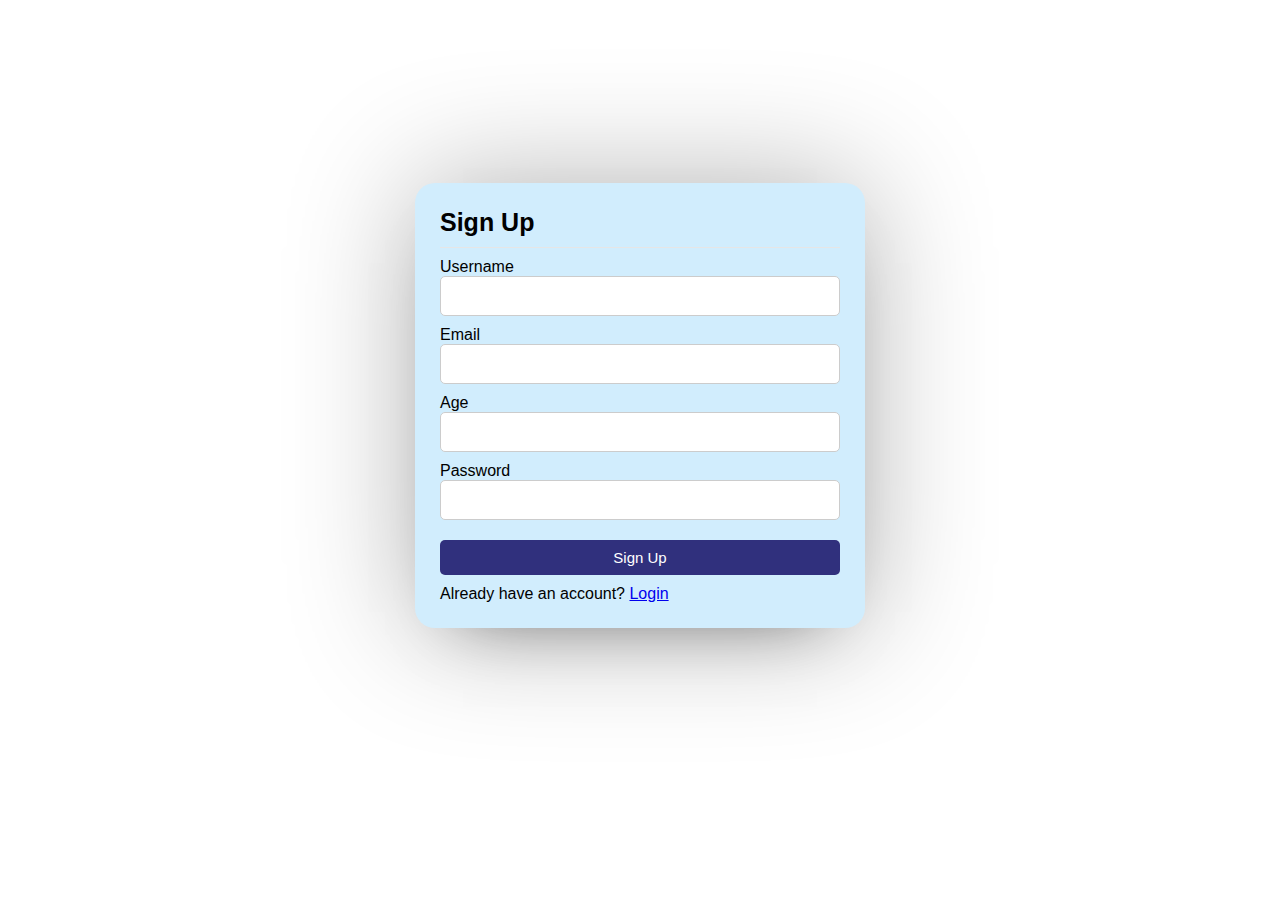
<file: register.html>
<!DOCTYPE html>
<html lang="en">
<head>
    <meta charset="UTF-8">
    <meta name="viewport" content="width=device-width, initial-scale=1.0">
    <link rel="stylesheet" href="style/style1.css">
    <title>Register</title>
</head>
<body>
    <div class="container1">
        <div class="box form-box">
        <header>Sign Up</header>

        <form action="" method="post">
            <div class="field input">
                <label for="username">Username</label>
                <input type="text" name="username" id="username" autocomplete="off" required>
            </div>

            <div class="field input">
                <label for="email">Email</label>
                <input type="text" name="email" id="Email" autocomplete="off" required>
            </div>

            <div class="field input">
                <label for="age">Age</label>
                <input type="number" name="Age" id="Age" autocomplete="off" required>
            </div>
            

            <div class="field input">
                <label for="password">Password</label>
                <input type="password" name="password" id="password" autocomplete="off" required>
               </div>

            <div class="field">
                <input type="button" class="btn" value="Sign Up" onclick="window.location.href='index1.html';">
            </div>

            <div class="link">
                Already have an account?     <a href="index1.html">Login</a>

            </div>


        </form>
        
        </div>
    </div>
</body>


</html>
</file>
<file: style.css>
*{
    margin:0;
    padding:0;
    font-family:'poppins',sans-serif;
    box-sizing:border-box;
}
.container{
    width:100%;
    min-height: 100vh;
    background-image: linear-gradient(rgba(9,0,77,0.65),rgba(9,0,77,0.65)),url(images/bg1.jpg);
    background-size: cover;
    background-position: center;
    padding: 10px 8%;
}
nav{
    width:100%;
    display:flex;
    align-items:space-between;
    justify-content:space-between;
    padding:10px 0;
    padding: 0.1rem; 
    
}

.logo{
    width:190px;
    height:60px;
    cursor:pointer;
    margin-left: 0%;
}
nav ul{
    list-style:none;
    width:100%;
    text-align: right;
    padding-right:0px ;
}
nav ul li{
    display:inline-block;
    margin: 10px 10px;
    padding-left:35px;
    padding-right:0px;
}
nav ul a{
    text-transform: uppercase;
    font-family: var(--Roboto);
    font-weight:bolder;
     color:black;
     text-decoration: none;
     display: inline-block;
     align-items:space-between;
     justify-content:space-between;
     transition: opacity 0.5s ease;
}
nav a:hover{
    opacity: 0.5;
}
.btn{
    display:flex;
    align-items:center;
    padding:10px 20px;
    border:0;
    outline:0;
    border-radius:5px;
    background:rgba(199, 221, 235, 0.9);
    color:black;
    font-weight: bolder;
    
    cursor:pointer;
}
.content{
    margin: 14%;
    color:#fff;
    max-width: 620px;
}
.content h1{
    font-size:70px;
    font-weight:600;
    line-height:85px;
    margin-bottom:100px;
    

}
.content p{
    font-size:25px;
    font-weight:100;
    line-height:25px;
    margin-bottom:70px;
}
.content form{
    display:flex;
    align-items:center;
    background:#fff;
    border-radius: 5px;
    padding: 10px;
    margin-top: 30px;
}
.content form input{
    border:0;
    outline:0;
    width:100%;
    font-size:16px;
    padding-left: 10px;

}

.content form .btn{
    font-size: 20px;
    font-weight: bolder;
    color:black;
    padding: 10px 30px;
}
/* about */
.about{
    padding: 4.5rem 0;
}
.about-text{
    margin: 2rem 0;
}
.about-text > p{
    font-size: 1.1rem;
    padding: 0.6rem 0;
    opacity: 0.8;
}

/*footer*/
footer{
    background: rgba(0, 0, 0, 0.6);
    color:white;
    text-align: center;
     padding: 0.5rem 0;
 }
 .social-links{
   display: flex;
   justify-content: center;
   margin-bottom: 1.4rem;
 }
      .social-links a{
          border: 2px solid #fff;
          color:#fff;             
          display: block;
          width: 40px;
          height: 40px; 
          display: flex;
          justify-content: center;
          align-items: center;
          border-radius: 50%;
          text-decoration: none;
          margin: 0 0.3rem;
          transition: all 0.5s ease;
         }

             .social-links a:hover{
                  background:black;
                  color: var(--exDark);
             }
  .footer span{
     margin-top: 0rem;
     display: block;
     font-family: var(--Playfair);
     letter-spacing: 0px;
 }

/* Media Queries */
@media screen and (min-width: 540px){
 .navbar-nav a{
     padding-right: 1.2rem;
     padding-left: 1.2rem;
 }
 .banner-title{
     font-size: 5rem;
 }
 .banner form{
     margin-top: 1.4rem;
     width: 80%;
     margin-left: auto;
     margin-right: auto;
 }
}

@media screen and (min-width: 768px){
 .navbar .container{
     display: flex;
     align-items: center;
     justify-content: space-between;
 }
 .search-input{
     padding: 0.8rem 0;
 }
 .design-content{
     display: grid;
     grid-template-columns: repeat(2, 1fr);
     gap: 2rem;
 }
 .design-item{
     margin: 0;
 }
 .blog-content{
     display: grid;
     grid-template-columns: repeat(2, 1fr);
     gap: 2rem;
 }
}

@media screen and (min-width: 992px){
 .blog-content{
     grid-template-columns: repeat(3, 1fr);
 }
 .about-content{
     display: grid;
     grid-template-columns: repeat(2, 1fr);
     column-gap: 3rem;
     align-items: center;
 }
}

@media screen and (min-width: 1200px){
 .design-content{
     grid-template-columns: repeat(3, 1fr);
 }
}
</file>
<file: style/style1.css>
@media (max-width: 768px) {
    .form-box {
        width: 90%; /* Make the form box take up more width on smaller screens */
    }
}@import url('https://fonts.google.com/specimen/Poppins');
*{
    margin: 0;
    padding:0;
    box-sizing: border-box;
    font-family: 'Poppins',sans-serif;
}

body{
    background-image:url(https://e1.pxfuel.com/desktop-wallpaper/721/613/desktop-wallpaper-abstract-login-page.jpg ) ;
    background-size: cover; /* Ensures the image covers the entire page */
    background-position: center; /* Centers the image */
    background-repeat: no-repeat;
    
}

.container1{
    display:flex;
    align-items: center;
    justify-content: center;
    min-height: 90vh;
}

.box{
    background: #d1edfd;
    display:flex;
    flex-direction: column;
    padding: 25px 25px;
    border-radius: 20px;
    box-shadow:  0 0 128px 0 rgba(0, 0, 0, 0.3),
                0 32px 64px -48px rgba(0,0,0,0.5);
}

.form-box{
    width: 450px;
    margin: 0px 10px;
}

.form-box header{
    font-size: 25px;
    font-weight: 600;
    padding-bottom: 10px;
    border-bottom: 1px solid #e6e6e6;
    margin-bottom: 10px;
}

.form-box form .field{
    display: flex;
    margin-bottom: 10px;
    flex-direction: column;
}
.form-box form .input input{
    height:40px;
    width: 100%;
    font-size: 16px;
    padding: 0 10px;
    border-radius: 5px;
    border: 1px solid #ccc;
    outline: none;
}
.btn{
    height: 35px;
    background: rgba(10, 3, 94, 0.808);
    border: 0;
    border-radius: 5px;
    color: #fff;
    font-size: 15px;
    cursor:pointer;
    transition:all .3s;
    margin-top: 10px;
    padding: 0px 10px;
}
.btn:hover{
    opacity: 0.82;
}
.submit{
    width: 100%;
}
.links{
    margin-bottom: 15px;
}
</file>
